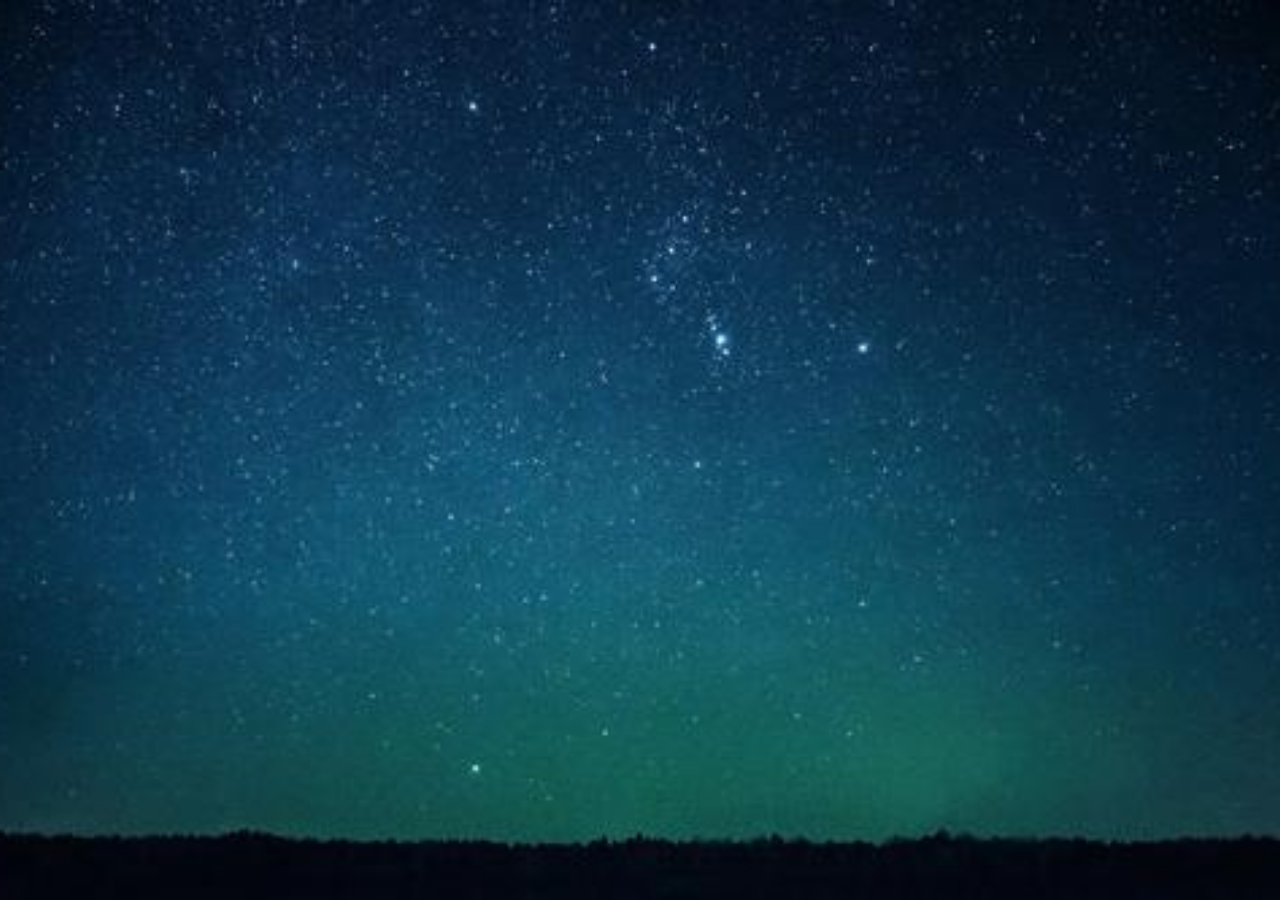
<file: index.html>
<!DOCTYPE html>
<html lang="en">
<head>
    <meta charset="UTF-8">
    <meta name="viewport" content="width=device-width, initial-scale=1.0">
    <meta http-equiv="X-UA-Compatible" content="ie=edge">
    <title>FireWorker</title>
    <link rel="stylesheet" href="./resource/css/index.css">
</head>
<body>
    
    <canvas id="fireworker" class="fireworker"></canvas>

    <script src="./resource/javascript/fireworker.js"></script>
    <script>
        var fireWorker = new FireWorkers();
    </script>
</body>
</html>
</file>
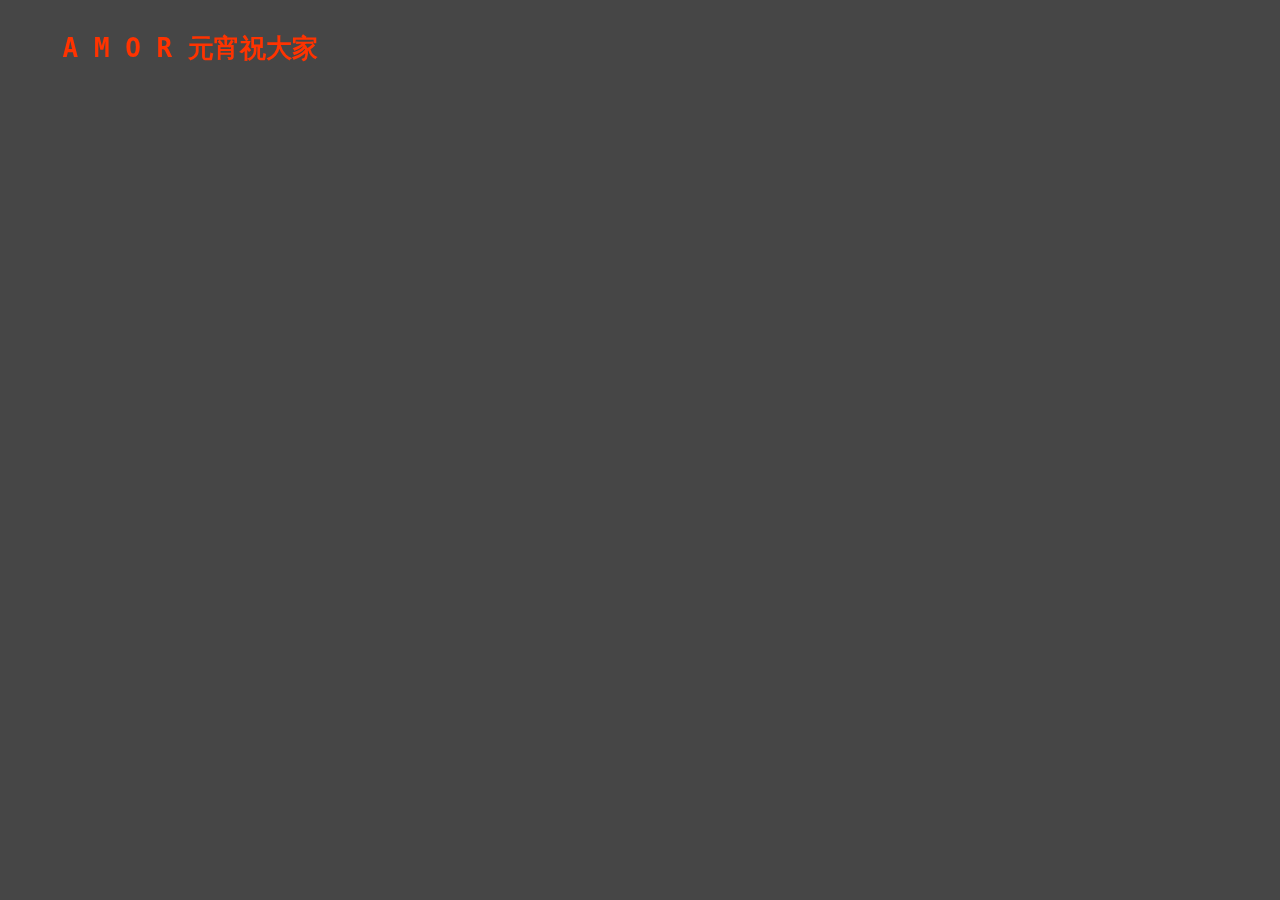
<file: fireworker.html>
<!DOCTYPE html>
<html lang="en">

<head>
    <meta charset="UTF-8">
    <meta name="viewport" content="width=device-width, initial-scale=1.0">
    <meta http-equiv="X-UA-Compatible" content="ie=edge">
    <title>FireWorker</title>
    <link rel="stylesheet" href="./resource/css/fireworker.css">
</head>

<body>

    <div id="fireworker" class="fireworker"></div>

    <script src="./resource/javascript/jquery-1.11.0.min.js"></script>
    <script src="./resource/javascript/jquery.fireworks.js"></script>
    <script>
        $('#fireworker').fireworks({
            sound: true, // sound effect
            opacity: 0.9,
            width: '100%',
            height: '100%'
        });
    </script>
    <div id='text' class='text'>
        <!-- 打字机特效 只有一行p标签。-->
        <p class="load-text line1">A M O R 元宵祝大家</p>

        <p class="load-text line2">2 0 2 0 年新年快乐</p>
        <p class="load-text line3">身体健康，学业有成</p>
        <p class="load-text line4">万事如意</p>
    </div>


    <script>
    
    </script>
</body>

</html>
</file>
<file: resource/css/index.css>
:root{

}
*{
    margin: 0;
    padding: 0;
}

body{
    background-image: url('../images/background.jpg');
    /* 背景图垂直、水平均居中 */
    background-position: center center;
    /* 背景图不平铺 */
    background-repeat: no-repeat;
    /* 当内容高度大于图片高度时，背景图像的位置相对于viewport固定 */
    background-attachment: fixed;  
    /* 让背景图基于容器大小伸缩 */
    background-size: cover;
}

.fireworker{
    position: absolute;
    /* background-color: black; */

    background:rgba(255,255,255,0);/*关键点*/
	z-index:1;/*确保在遮盖的元素的上方*/
	top:0px;
	left:0px;
}
</file>
<file: resource/css/fireworker.css>
:root{

}
*{
    margin: 0;
    padding: 0;
}

body{

}

.fireworker{
    position: absolute;
    /* background-color: black; */

    background:rgba(255,255,255,0);/*关键点*/
	z-index:1;/*确保在遮盖的元素的上方*/
	top:0px;
	left:0px;
}


/*光标动画*/
@keyframes caret {
    50% {
        border-right: 5px solid #000000;
    }
}

/*文本动画：从宽度为0开始*/
@keyframes text {
    from {width: 0;}
}
@keyframes text2 {
    from {width: 0;}
    to {width: 18ch;}
}
@keyframes text3 {
    from {width: 0;}
    to {width: 8ch;}
}

.text{
    
}

.line1{
    top: 2ch;
    left: 4ch;
    width: 18ch;
    /* 字符长度，中文是双倍长度所以是n*2 */
    animation: caret 0.5s 1 step-end,text 5s 1 steps(9);
}
.line2{
    top : 4ch;
    left: 4ch;
    width: 0;
    animation: caret 0.5s 1 5s step-end,text2 5s 1 steps(9) 5s forwards;
}
.line3{
    top : 6ch;
    left: 4ch;
    width: 0;
    animation: caret 0.5s 1 10s step-end,text2 5s 1 steps(9) 10s forwards;
}
.line4{
    top : 8ch;
    left: 4ch;
    width: 0;
    animation: caret 0.5s 1 15s step-end,text3 5s 1 steps(4) 15s forwards;
}
.load-text {
    position: absolute;
    white-space:nowrap;
    margin: 0 auto;
    overflow: hidden;
    word-break: keep-all;
    background: rgba(fff,fff,fff,1);
    color: #FF3300;
    border-color: transparent;
    font: bold 200%  monospace;
    z-index: 10;
}
</file>
